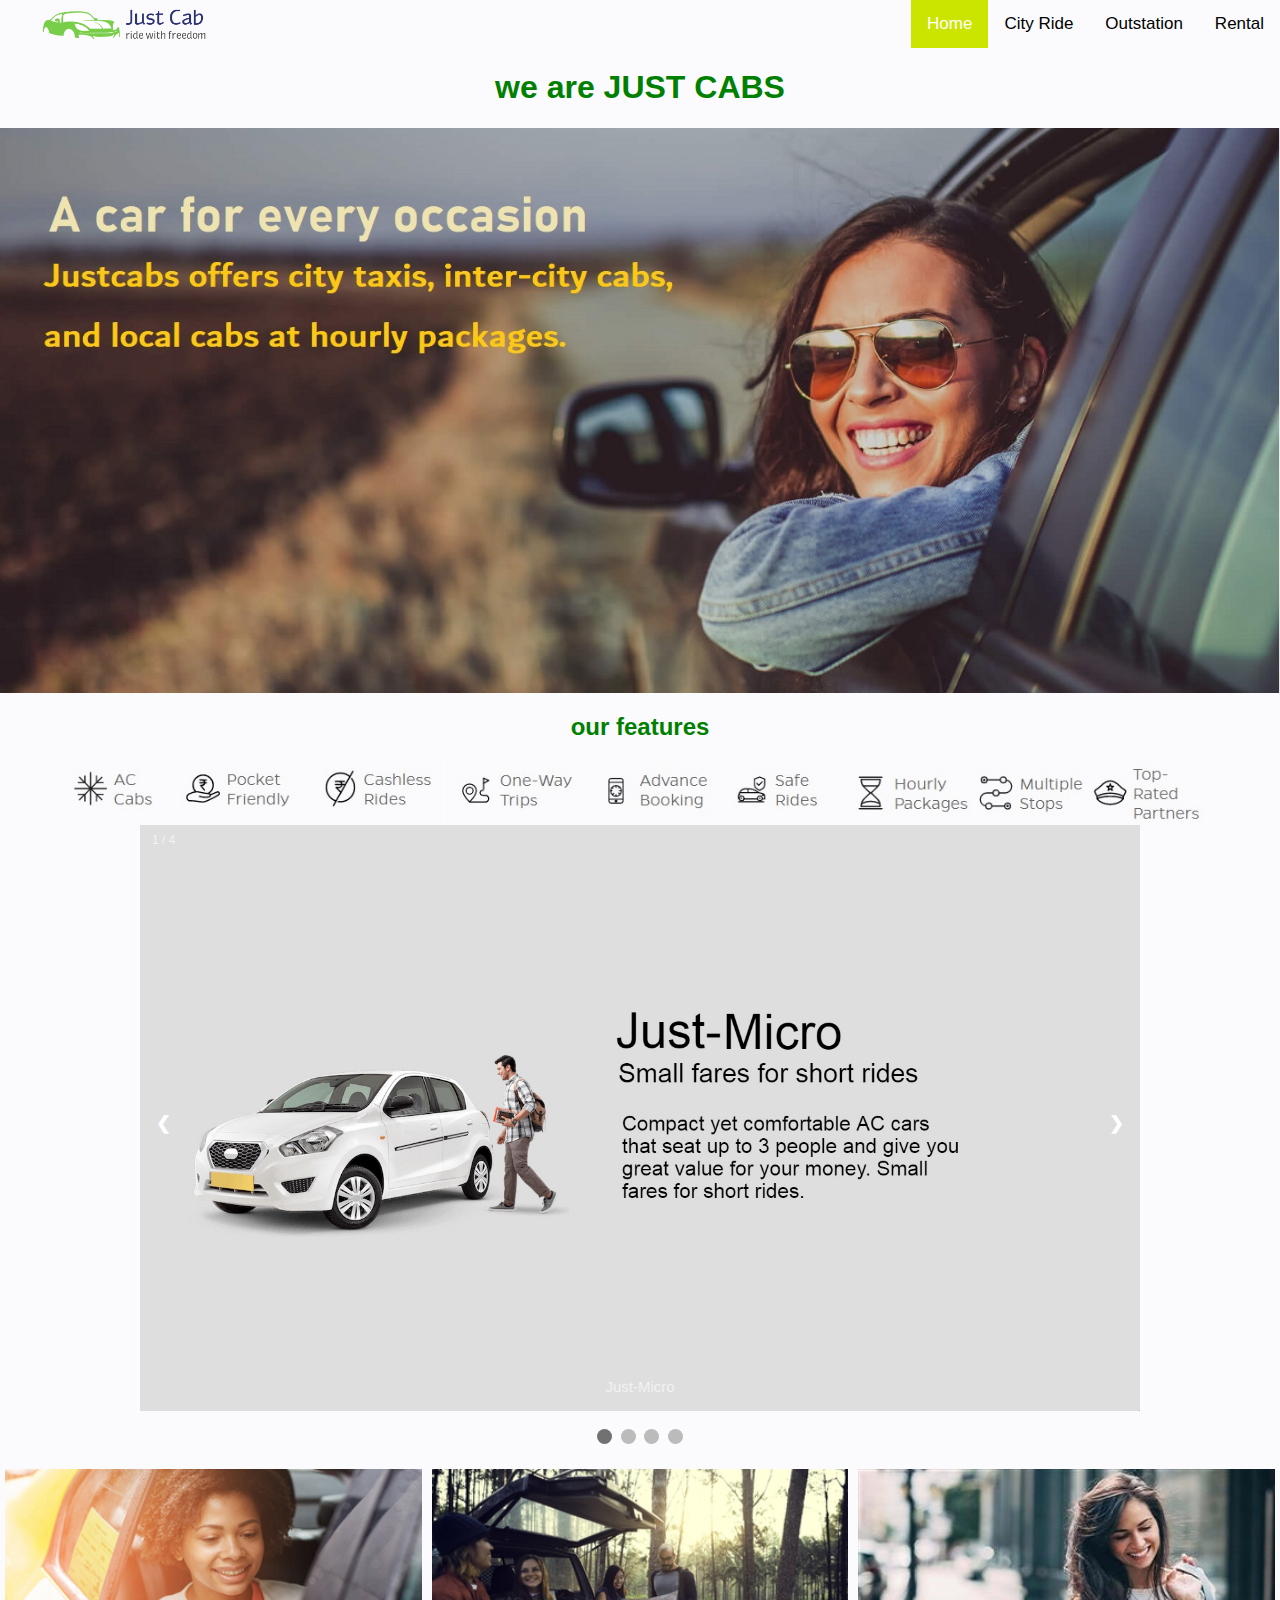
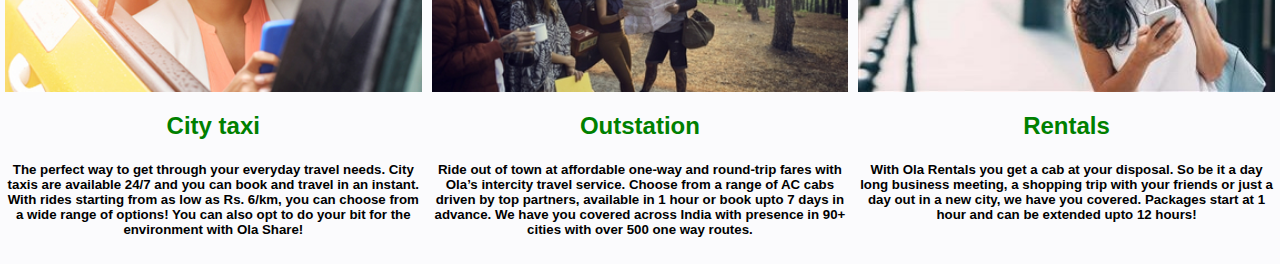
<file: index.html>
<!DOCTYPE html>
<html>
<head>
    <a href="index.html">  <img src="images/logo2.jpg"  alt="Smiley face" width="250" height="50" align="left"></a>
<meta name="viewport" content="width=device-width, initial-scale=1">
    <link rel="stylesheet" href="css/style.css" type="text/css">
    <link rel="stylesheet" href="css/style2.css" type="text/css">
    <link rel="stylesheet" href="css/stylecard.css" type="text/css">
    <link rel="stylesheet" href="css/styleslide.css" type="text/css">
    <style>
    .bg-img {
  /* The image used */
  background-image: url("images/bgout.jpg");

  min-height: 565px;

  /* Center and scale the image nicely */
  background-position: center;
  background-repeat: no-repeat;
  background-size: cover;
  position: relative;
}
    </style>
    
</head>
<body bgcolor="#FBFBFD">

<div class="topnav">
    <a href="rental.html">Rental</a>
    <a href="outstation.html">Outstation</a>
    <a href="citytaxi.html">City Ride</a>
  <a class="active" href="index.html">Home</a>
  
</div>
  
<center><h1><font color="green">we are JUST CABS</font></h1></center>
    <div class="bg-img"></div>
    
     <center><h2><font color="green">our features</font></h2></center>
    
    <div class="topnav">
   <center> <img src="images/ac.jpg" style="width:30%">
    <img src="images/one.jpg" style="width:30%">
    <img src="images/hour.jpg" style="width:30%"></center>

  
</div>
    
        <div class="slideshow-container">

<div class="mySlides fade">
  <div class="numbertext">1 / 4</div>
  <img src="images/microslide.jpg" style="width:100%">
  <div class="text">Just-Micro</div>
</div>

<div class="mySlides fade">
  <div class="numbertext">2 / 4</div>
  <img src="images/minislide.jpg" style="width:100%">
  <div class="text">Just-Mini</div>
</div>

<div class="mySlides fade">
  <div class="numbertext">3 / 4</div>
  <img src="images/sedanslide.jpg" style="width:100%">
  <div class="text">Just-Sedan</div>
</div>
        
<div class="mySlides fade">
  <div class="numbertext">4 / 4</div>
  <img src="images/suvslide.jpg" style="width:100%">
  <div class="text">Just-SUV</div>
</div>

<a class="prev" onclick="plusSlides(-1)">&#10094;</a>
<a class="next" onclick="plusSlides(1)">&#10095;</a>

</div>
<br>

<div style="text-align:center">
  <span class="dot" onclick="currentSlide(1)"></span> 
  <span class="dot" onclick="currentSlide(2)"></span> 
  <span class="dot" onclick="currentSlide(3)"></span> 
  <span class="dot" onclick="currentSlide(4)"></span> 
</div>
   <p></p>
    <center>
    <div class="row">
  <div class="column">
      <a href="citytaxi.html"><img src="images/city.jpg" alt="Snow" style="width:100%"></a>
      <h2><b><font color="green">City taxi</font></b></h2>
      <h5>The perfect way to get through your everyday travel needs. City taxis are available 24/7 and you can book and travel in an instant. With rides starting from as low as Rs. 6/km, you can choose from a wide range of options! You can also opt to do your bit for the environment with Ola Share!</h5>
  </div>
  <div class="column">
      <a href="outstation.html"> <img src="images/outsta.jpg" alt="Forest" style="width:100%"></a>
      <h2><b><center><font color="green">Outstation</font></center></b></h2>  
       <h5>Ride out of town at affordable one-way and round-trip fares with Ola’s intercity travel service. Choose from a range of AC cabs driven by top partners, available in 1 hour or book upto 7 days in advance. We have you covered across India with presence in 90+ cities with over 500 one way routes.</h5>
        </div>
  <div class="column">
      <a href="rental.html"> <img src="images/rent.jpg" alt="Mountains" style="width:100%"></a>
      <h2><b><center><font color="green">Rentals</font></center></b></h2>
       <h5>With Ola Rentals you get a cab at your disposal. So be it a  day long business meeting, a shopping trip with your friends or just a day out in a new city, we have you covered. Packages start at 1 hour and can be extended upto 12 hours!</h5>
        </div>
     
        </div></center>
    


<script>
var slideIndex = 1;
showSlides(slideIndex);

function plusSlides(n) {
  showSlides(slideIndex += n);
}

function currentSlide(n) {
  showSlides(slideIndex = n);
}

function showSlides(n) {
  var i;
  var slides = document.getElementsByClassName("mySlides");
  var dots = document.getElementsByClassName("dot");
  if (n > slides.length) {slideIndex = 1}    
  if (n < 1) {slideIndex = slides.length}
  for (i = 0; i < slides.length; i++) {
      slides[i].style.display = "none";  
  }
  for (i = 0; i < dots.length; i++) {
      dots[i].className = dots[i].className.replace(" active", "");
  }
  slides[slideIndex-1].style.display = "block";  
  dots[slideIndex-1].className += " active";
}
</script>
    
   


</body>
</html>
</file>
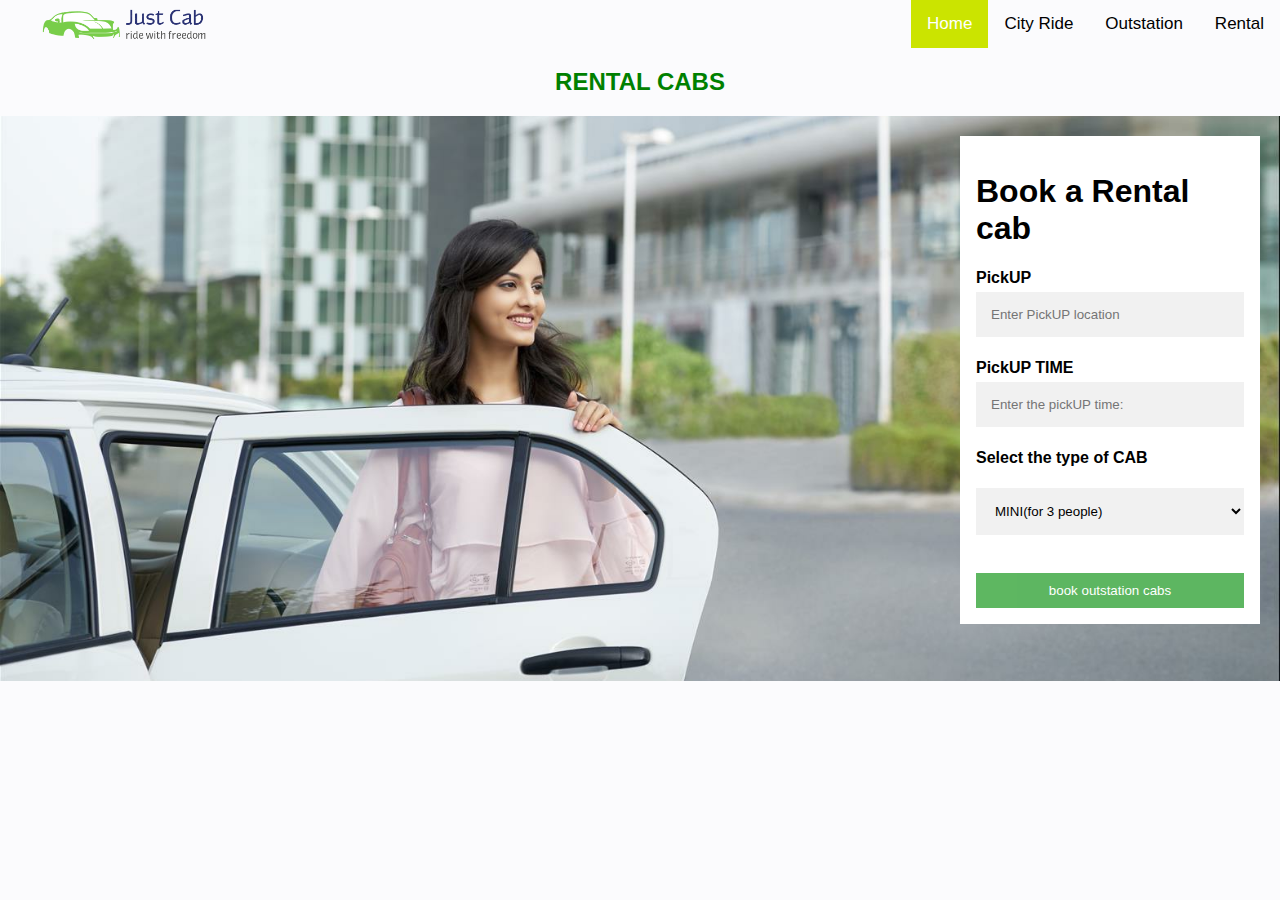
<file: rental.html>
<!DOCTYPE html>
<html>
<head>
<a href="index.html">  <img src="images/logo2.jpg"  alt="Smiley face" width="250" height="50" align="left"></a>
<meta name="viewport" content="width=device-width, initial-scale=1">
     <link rel="stylesheet" href="css/style.css" type="text/css">
     <link rel="stylesheet" href="css/style2.css" type="text/css">
    <style>
    .bg-img {
  /* The image used */
  background-image: url("images/rentals.jpg");

  min-height: 565px;

  /* Center and scale the image nicely */
  background-position: center;
  background-repeat: no-repeat;
  background-size: cover;
  position: relative;
}
    </style>
</head>
<body bgcolor="#FBFBFD">

    <div class="topnav">
    <a href="rental.html">Rental</a>
    <a href="outstation.html">Outstation</a>
    <a href="citytaxi.html">City Ride</a>
  <a class="active" href="index.html">Home</a>
</div>
    
    <center><h2><font color="green">RENTAL CABS</font></h2></center>
<div class="bg-img">
  <form action="/action_page.php" class="container">
    <h1>Book a Rental cab</h1>

    <label for="pickup"><b>PickUP</b></label>
    <input type="text" placeholder="Enter PickUP location" name="PIL" required>

    <label for="drop"><b>PickUP TIME</b></label>
    <input type="text" placeholder="Enter the pickUP time:" name="DRL" required>


      
<label for="choose"><b>Select the type of CAB</b></label>
<p><select>
  <option label="MINI(for 3 people)">mini</option>
  <option label="MICRO(for 4 people)">sedan</option>
  <option label="SEDAN(for 4 people with luggage)">sedan</option>
  <option label="SUV(for 6 people with luggage)">suv</option>
    </select></p>
      


    <button type="submit" class="btn">book outstation cabs</button>
  </form>
</div>
    
</body>
</html>
</file>
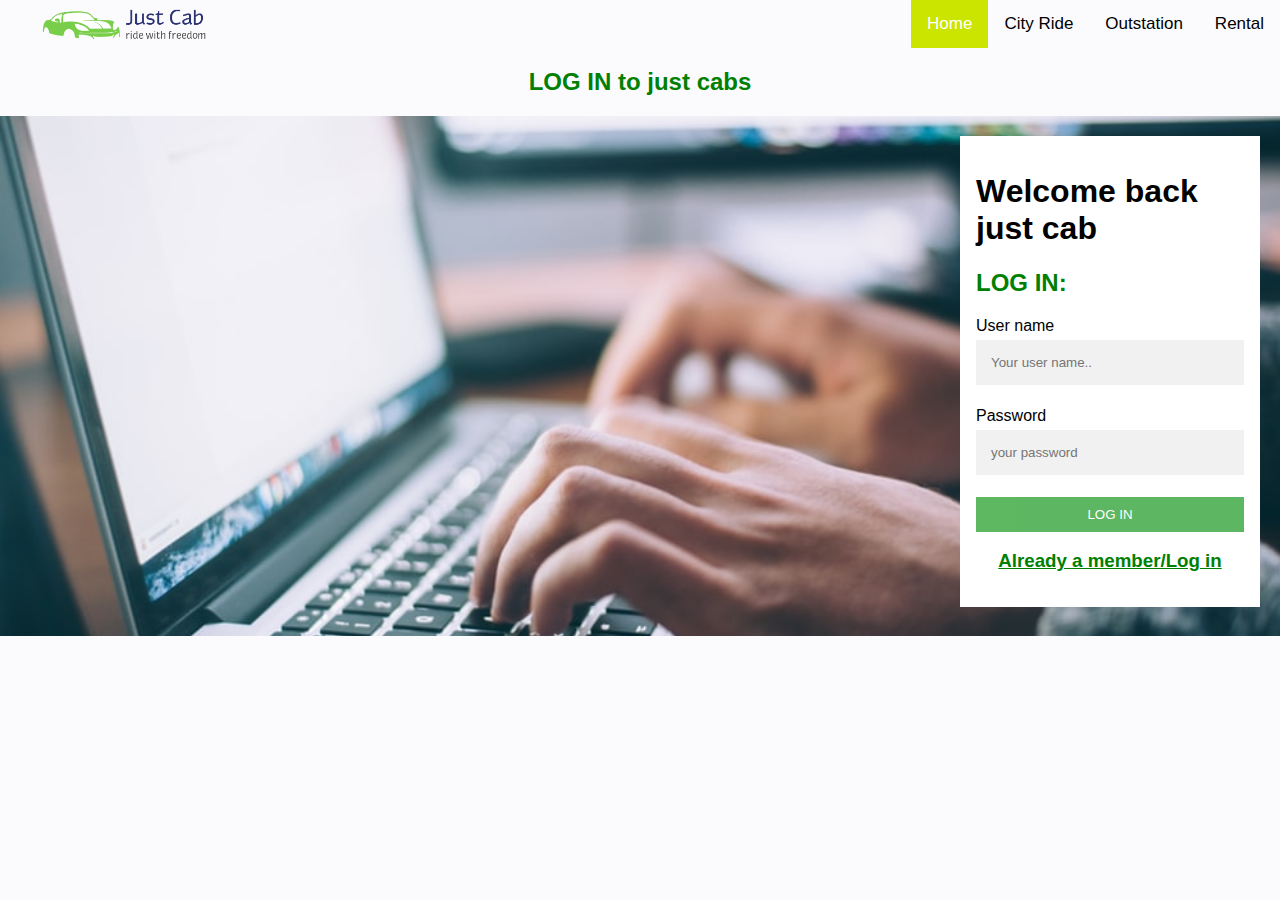
<file: userdata.html>
<!DOCTYPE html>
<html>
<head>
   <a href="index.html">  <img src="images/logo2.jpg"  alt="Smiley face" width="250" height="50" align="left"></a>
<meta name="viewport" content="width=device-width, initial-scale=1">
     <link rel="stylesheet" href="css/style.css" type="text/css">
     <link rel="stylesheet" href="css/style2.css" type="text/css">
    <style>
    .bg-img {
  /* The image used */
  background-image: url("images/userdetails.jpg");

  min-height: 520px;

  /* Center and scale the image nicely */
  background-position: center;
  background-repeat: no-repeat;
  background-size: cover;
  position: relative;
}
        
a {
  color: green;
}
    </style>
</head>
<body bgcolor="#FBFBFD">

    <div class="topnav">
    <a href="rental.html">Rental</a>
    <a href="outstation.html">Outstation</a>
    <a href="citytaxi.html">City Ride</a>
  <a class="active" href="index.html">Home</a>
</div>
    
    <center><h2><font color="green">LOG IN to just cabs</font></h2></center>
<div class="bg-img">
  <form action="/action_page.php" class="container">
    <h1>Welcome back just cab</h1>
      <h2><font color="green">LOG IN:</font></h2>

 
    <label for="lname">User name</label>
    <input type="text" id="uname" name="user_name" placeholder="Your user name..">
      
      
      <label for="pincode">Password</label>
    <input type="text" id="area" name="pswd" placeholder="your password">

    <button type="submit" class="btn">LOG IN</button>
      <center><h3><font color="green"><a href="rental.html" >Already a member/Log in</a></font></h3></center>
      
  </form>
</div>
    

</body>
</html>
</file>
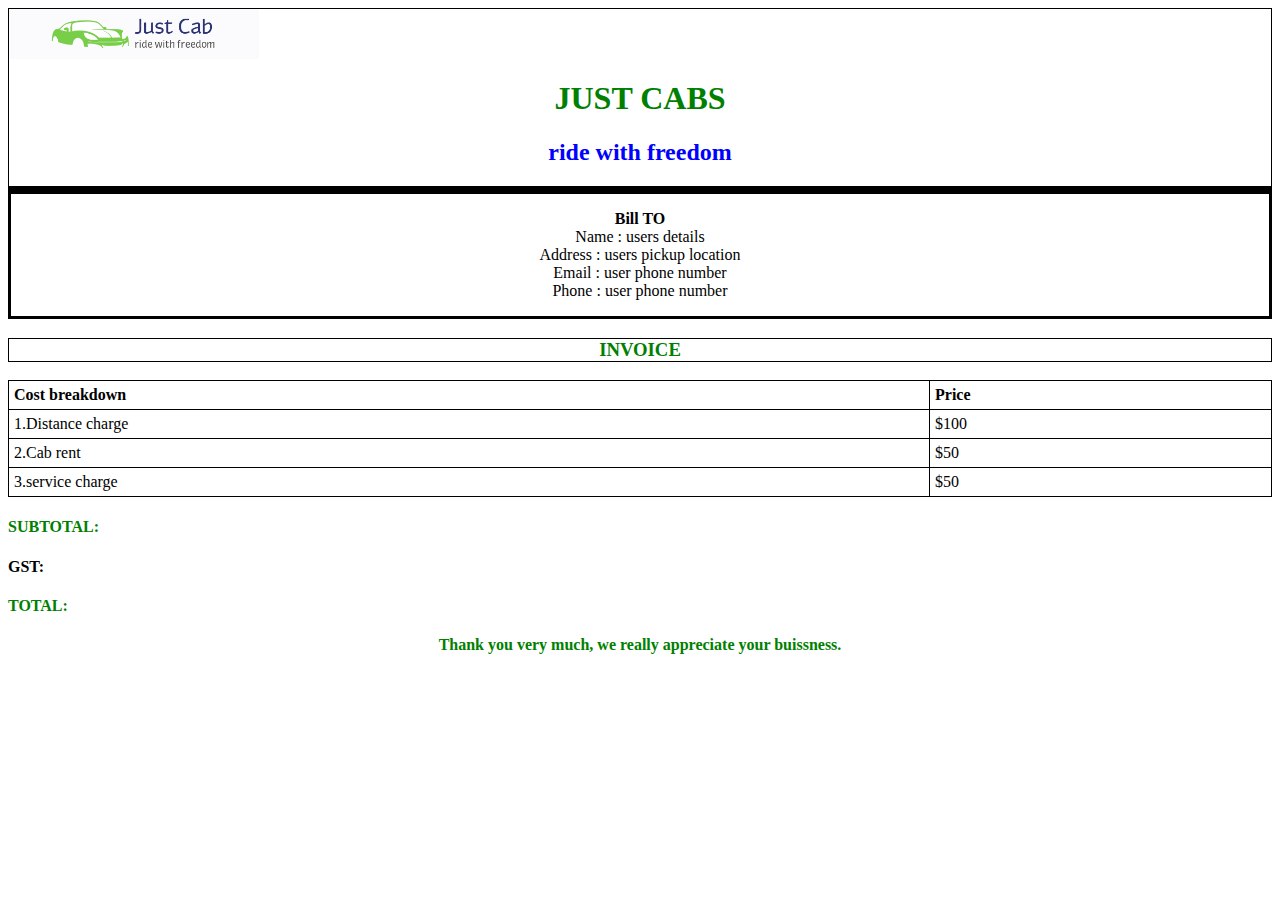
<file: new/bill.html>
<!DOCTYPE html>
<html>
<head>
    <div><a href="index.html">  <img src="logo2.jpg"   width="250" height="50" align="center"></a><center><font color="green"><h1>JUST CABS</h1></font></center>    <center><font color="blue"><h2>ride with freedom</h2></font></center>


    <style>
    .bg-img {
  /* The image used */
 

  min-height: 1000px;

  /* Center and scale the image nicely */
  background-position: center;
  background-repeat:;
  background-size: ;
  position: ;
}
     
    </style>   
<style>
table, th, td {
  border: 1px solid black;

}
        </style></div>
    </head>
<body>




<center>

    
    
    
      <div id="invoice-POS">
    
    <center id="top">
      <div class="logo"></div>
      <div class="info"> 
        
      </div><!--End Info-->
    </center><!--End InvoiceTop-->
    
    <div id="mid">
      <div class="info">
      
          <p> <center><b>Bill TO</b></center>
            Name    : users details<br>
            Address : users pickup location<br>
            Email   : user phone number<br>
            Phone   : user phone number<br>
        </p>
      </div>
          </div></div>
    
    

    

    
    
    
    </center>
    
    
    <style>
h3 {
  border-style: solid;
  border-width: thin;
}

div {
  border-style: solid;
  border-width: thin;
}
</style>

<body>

    <center><h3><font color="green">INVOICE</font></h3></center></body>

<style>
table, th, td {
  border: 1px solid black;
  border-collapse: collapse;
}
th, td {
  padding: 5px;
  text-align: left;
}
</style>
</head>
<body>



<table style="width:100%">
  
  <tr>
    <th>Cost breakdown</th>
    <th>Price</th>
  </tr>
  <tr>
    <td>1.Distance charge</td>
    <td>$100</td>
  </tr>
  <tr>
    <td>2.Cab rent</td>
    <td>$50</td>
  </tr>
    <tr>
    <td>3.service charge </td>
    <td>$50</td>
  </tr>
</table>
    
    <h4><b><font color="green">SUBTOTAL:</font></b></h4>
    <h4><b><font color="">GST:</font></b></h4>
    <h4><b><font color="green">TOTAL:</font></b></h4>
    
    <center><h4><b><font color="green">Thank you very much, we really appreciate your buissness.</font></b></h4></center>


</body>
    

</html>
</file>
<file: css/style.css>
body {
  margin: 0;
  font-family: Arial, Helvetica, sans-serif;
}


.topnav {
  overflow: hidden;
  background-color: #FBFBFD;
}

.topnav a {
  float: right;
  color: #000000;
  text-align: center;
  padding: 14px 16px;
  text-decoration: none;
  font-size: 17px;
}

.topnav a:hover {
  background-color: #DEE1E6;
  color: black;
}
.topnav a.active {
  background-color: #CBE400;
  color: white;
}
</file>
<file: css/style2.css>
body, html {
  height: 100%;
  font-family: Arial, Helvetica, sans-serif;
}

* {
  box-sizing: border-box;
}



/* Add styles to the form container */
.container {
  position: absolute;
  right: 0;
  margin: 20px;
  max-width: 300px;
  padding: 16px;
  background-color: white;
}

/* Full-width input fields */
input[type=text], select, textarea {
  width: 100%;
  padding: 15px;
  margin: 5px 0 22px 0;
  border: none;
  background: #f1f1f1;
}

input[type=number], select, textarea {
  width: 100%;
  padding: 15px;
  margin: 5px 0 22px 0;
  border: none;
  background: #f1f1f1;
}

/* Set a style for the submit button */
.btn {
  background-color: #4CAF50;
  color: white;
  padding: 10px 20px;
  border: none;
  cursor: pointer;
  width: 100%;
  opacity: 0.9;
}

.btn:hover {
  opacity: 1;
}
</file>
<file: css/stylecard.css>
* {
  box-sizing: border-box;
}

.column {
  float: left;
  width: 33.33%;
  padding: 5px;
}

/* Clearfix (clear floats) */
.row::after {
  content: "";
  clear: both;
  display: table;
}
</file>
<file: css/styleslide.css>
* {box-sizing: border-box}
body {font-family: Verdana, sans-serif; margin:0}
.mySlides {display: none}
img {vertical-align: middle;}

/* Slideshow container */
.slideshow-container {
  max-width: 1000px;
  position: relative;
  margin: auto;
}

/* Next & previous buttons */
.prev, .next {
  cursor: pointer;
  position: absolute;
  top: 50%;
  width: auto;
  padding: 16px;
  margin-top: -22px;
  color: white;
  font-weight: bold;
  font-size: 18px;
  transition: 0.6s ease;
  border-radius: 0 3px 3px 0;
  user-select: none;
}

/* Position the "next button" to the right */
.next {
  right: 0;
  border-radius: 3px 0 0 3px;
}

/* On hover, add a black background color with a little bit see-through */
.prev:hover, .next:hover {
  background-color: rgba(0,0,0,0.8);
}

/* Caption text */
.text {
  color: #f2f2f2;
  font-size: 15px;
  padding: 8px 12px;
  position: absolute;
  bottom: 8px;
  width: 100%;
  text-align: center;
}

/* Number text (1/3 etc) */
.numbertext {
  color: #f2f2f2;
  font-size: 12px;
  padding: 8px 12px;
  position: absolute;
  top: 0;
}

/* The dots/bullets/indicators */
.dot {
  cursor: pointer;
  height: 15px;
  width: 15px;
  margin: 0 2px;
  background-color: #bbb;
  border-radius: 50%;
  display: inline-block;
  transition: background-color 0.6s ease;
}

.active, .dot:hover {
  background-color: #717171;
}

/* Fading animation */
.fade {
  -webkit-animation-name: fade;
  -webkit-animation-duration: 1.5s;
  animation-name: fade;
  animation-duration: 1.5s;
}

@-webkit-keyframes fade {
  from {opacity: .4} 
  to {opacity: 1}
}

@keyframes fade {
  from {opacity: .4} 
  to {opacity: 1}
}

/* On smaller screens, decrease text size */
@media only screen and (max-width: 300px) {
  .prev, .next,.text {font-size: 11px}
}
</file>
